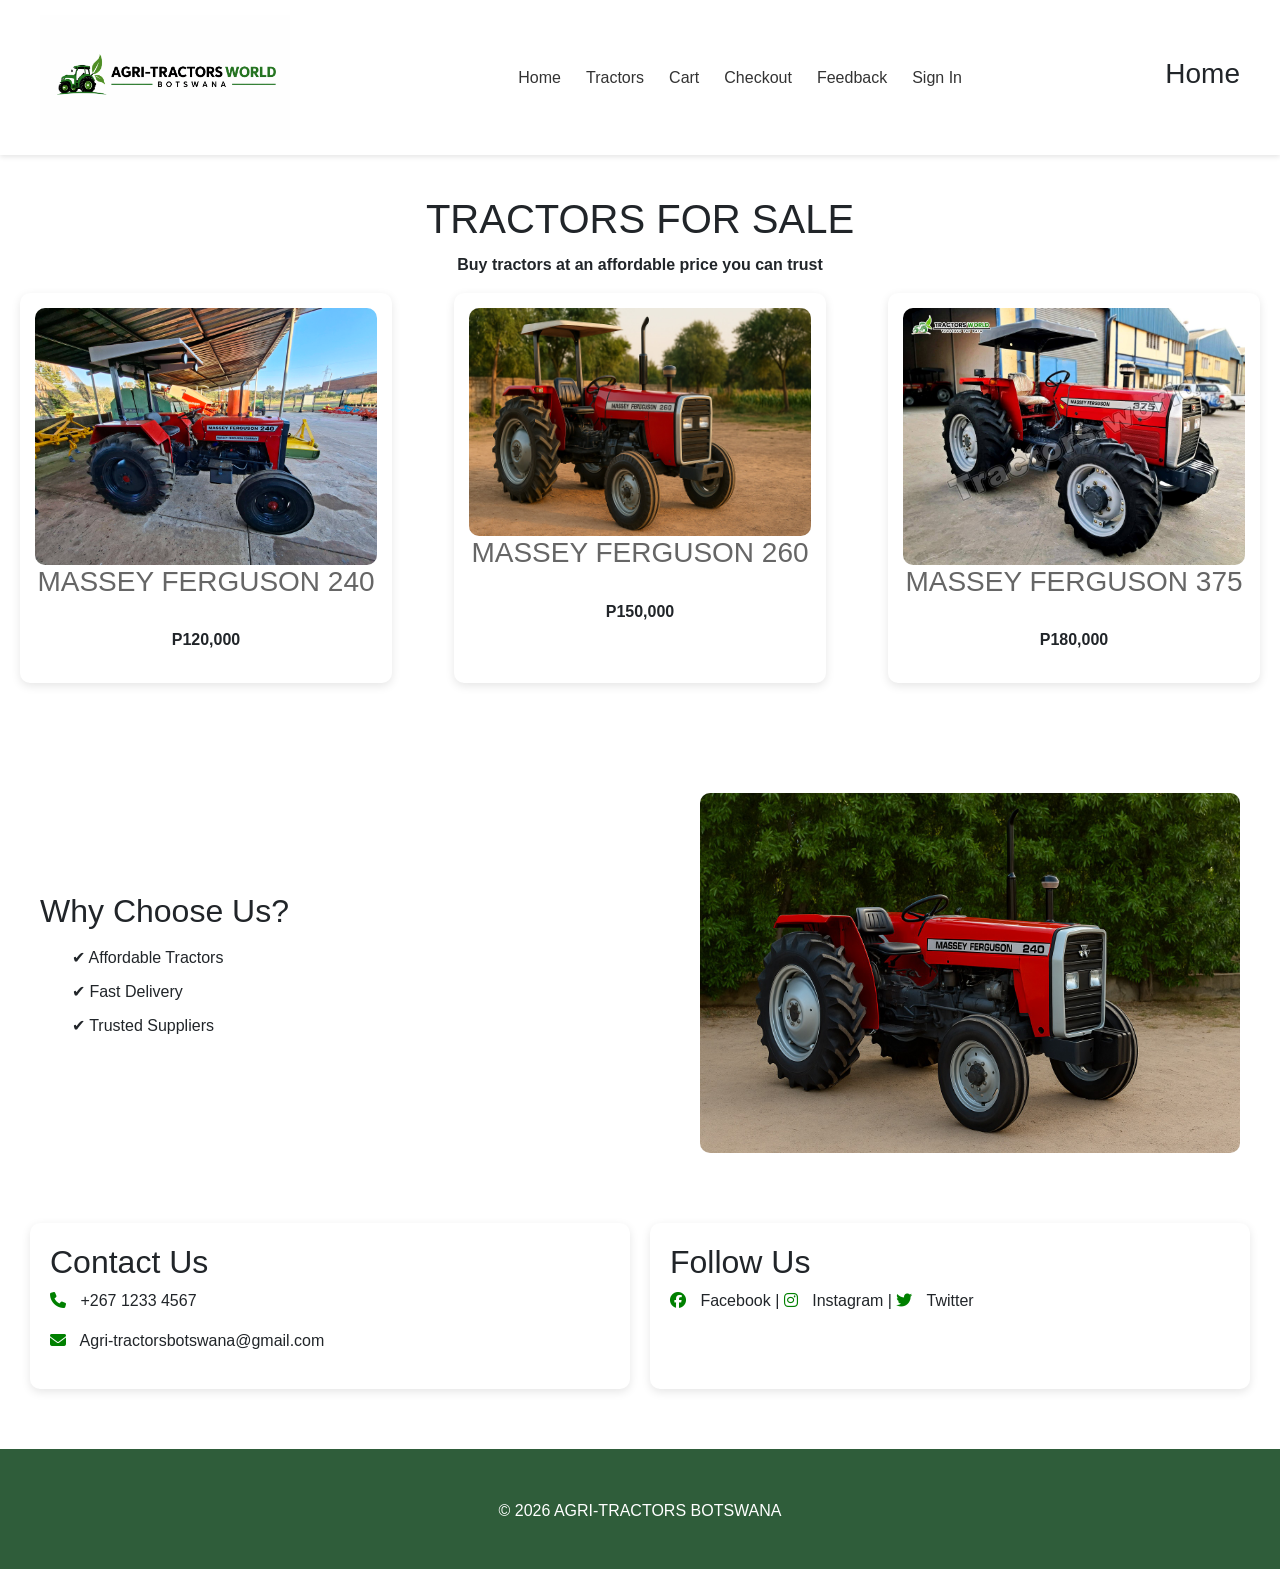
<file: index.html>
<!DOCTYPE html>
<html>
<head>
    <title>Home</title>
     <link rel="stylesheet"href="styles.css">
    <link rel="stylesheet" href="https://cdnjs.cloudflare.com/ajax/libs/font-awesome/6.5.0/css/all.min.css">
     <link href="https://cdn.jsdelivr.net/npm/bootstrap@5.3.0/dist/css/bootstrap.min.css" rel="stylesheet">
</head>
      
     <body>
<header class="header">
      <img src="images/logo2.png"  width="250"> 
    
<nav class="navbar navbar-expand-lg">
  <div class="container-fluid">
    
   

    
    <button class="navbar-toggler" type="button" data-bs-toggle="collapse" data-bs-target="#navbarNav">
      ☰
    </button>

   
    <div class="collapse navbar-collapse" id="navbarNav">
      <a href="index.html">Home</a> 
      <a href="products.html">Tractors</a> 
      <a href="cart.html">Cart</a> 
      <a href="checkout.html">Checkout</a>
      <a href="feedback.html">Feedback</a>
      <a href="signin.html">Sign In</a>
    </div>

  </div>
</nav>
    <h3>Home</h3>
    
</header>
<section id="home">
    <h1>TRACTORS FOR SALE</h1>
    <p class="subtitle">Buy tractors at an affordable price you can trust</p>

   <div class="tractor-container">

        <div class="tractor-card">
            <img src="images/240.jpg">
            <h3>MASSEY FERGUSON 240</h3>
            <p class="price">P120,000</p>
        </div>

        <div class="tractor-card">
            <img src="images/260.jpg">
            <h3>MASSEY FERGUSON 260</h3>
            <p class="price">P150,000</p>
        </div>

        <div class="tractor-card">
            <img src="images/375.jpg">
            <h3>MASSEY FERGUSON 375</h3>
            <p class="price">P180,000</p>
        </div>

    </div>
</section>
<section class="why">
    
    <div class="why-text">
        <h2>Why Choose Us?</h2>
        <ul>
            <li>✔ Affordable Tractors</li>
            <li>✔ Fast Delivery</li>
            <li>✔ Trusted Suppliers</li>
        </ul>
    </div>

    <div class="why-image">
        <img src="images/1234.jpg"  width="250"> 
    </div>

</section>
    
   <section class="contact-section">

    <div class="contact-box">
        <h2>Contact Us</h2>
      <p><i class="fas fa-phone"></i> +267 1233 4567</p>
      <p><i class="fas fa-envelope"></i> Agri-tractorsbotswana@gmail.com</p>
    </div>

    <div class="contact-box">
        <h2>Follow Us</h2>
      <p>
    <i class="fab fa-facebook"></i> Facebook |
    <i class="fab fa-instagram"></i> Instagram |
    <i class="fab fa-twitter"></i> Twitter
</p>
    </div>

</section>
         <footer>
    <p>&copy; 2026 AGRI-TRACTORS BOTSWANA</p>
</footer>
</body>
    <script src="https://cdn.jsdelivr.net/npm/@popperjs/core@2.11.6/dist/umd/popper.min.js"></script>

<script src="https://cdn.jsdelivr.net/npm/bootstrap@5.3.0/dist/js/bootstrap.min.js"></script>
</html>
</file>
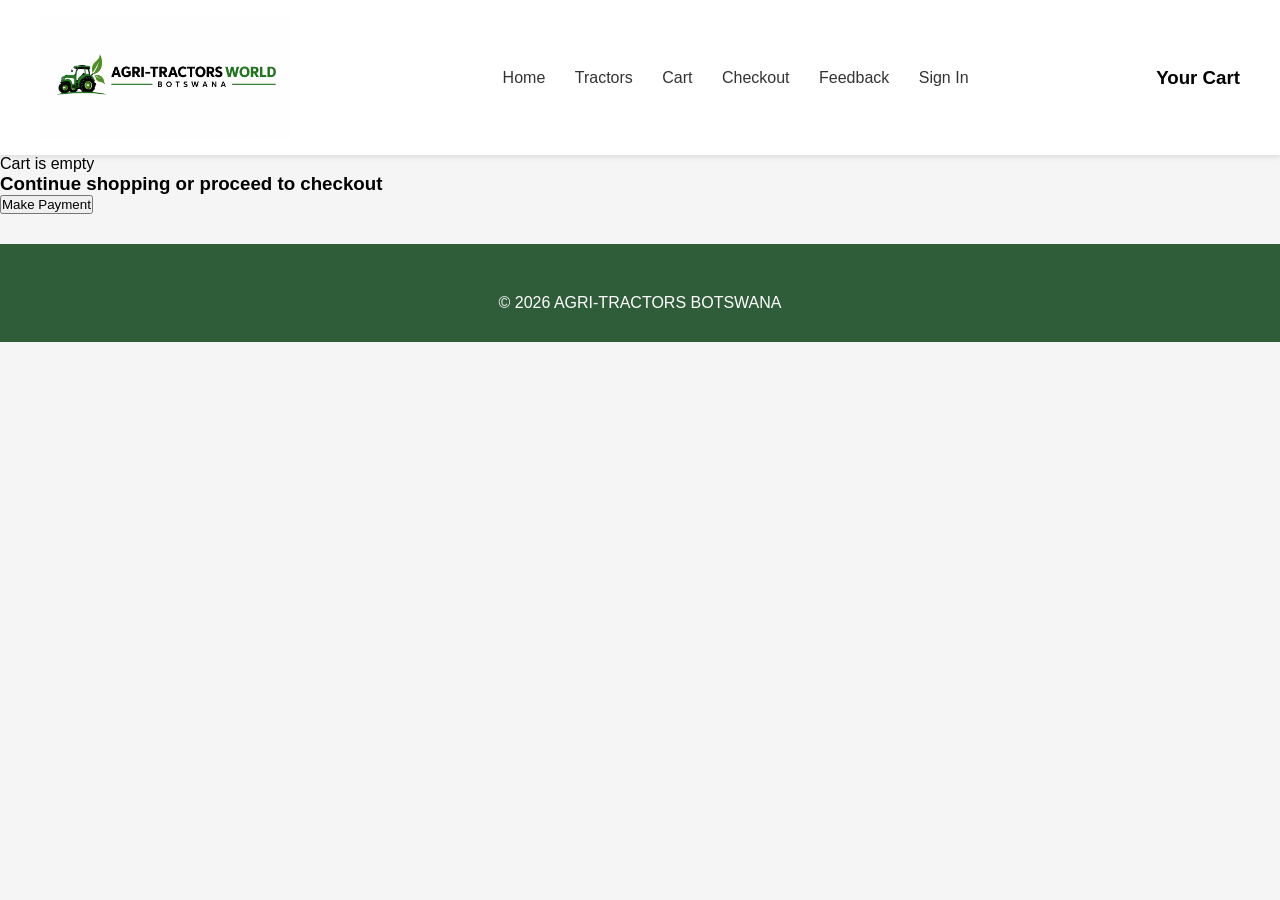
<file: cart.html>
<!DOCTYPE html>
<html lang="en">
<head>
  <meta charset="UTF-8">
  <title>Cart</title>
    <link rel="stylesheet"href="styles.css">
</head>
<body>


  <header>
 <header class="header">
      <img src="images/logo2.png"  width="250"> 
  <nav class="navbar navbar-expand-lg">
  <div class="container-fluid">
    


   
    <div class="collapse navbar-collapse" id="navbarNav">
      <a href="index.html">Home</a> 
      <a href="products.html">Tractors</a> 
      <a href="cart.html">Cart</a> 
      <a href="checkout.html">Checkout</a>
      <a href="feedback.html">Feedback</a>
      <a href="signin.html">Sign In</a>
    </div>

  </div>
</nav>
    <h3>Your Cart</h3>
  </header>

<div id="cart"></div>

<p id="empty">Cart is empty</p>

<script>
  let cart = JSON.parse(localStorage.getItem("cart")) || [];

  let cartDiv = document.getElementById("cart");
  let emptyMsg = document.getElementById("empty");

  function showCart() {
    cartDiv.innerHTML = "";

    if (cart.length === 0) {
      emptyMsg.style.display = "block";
      return;
    } else {
      emptyMsg.style.display = "none";
    }

    cart.forEach((item, index) => {
      cartDiv.innerHTML += `
        <p>
          <b>P{item.name}</b> - PP{item.price}
          <button onclick="removeItem(P{index})">Remove</button>
        </p>
      `;
    });
  }

  function removeItem(index) {
    cart.splice(index, 1);
    localStorage.setItem("cart", JSON.stringify(cart));
    showCart();
  }

  showCart();
</script>
  </header>
     </div>
  <h3>Continue shopping or proceed to checkout</h3>
        <a href="checkout.html"><button>Make Payment</button></a>
    </div>
</body>
  
    <footer>
    <p>&copy; 2026 AGRI-TRACTORS BOTSWANA</p>
    
</footer>

</html>
</file>
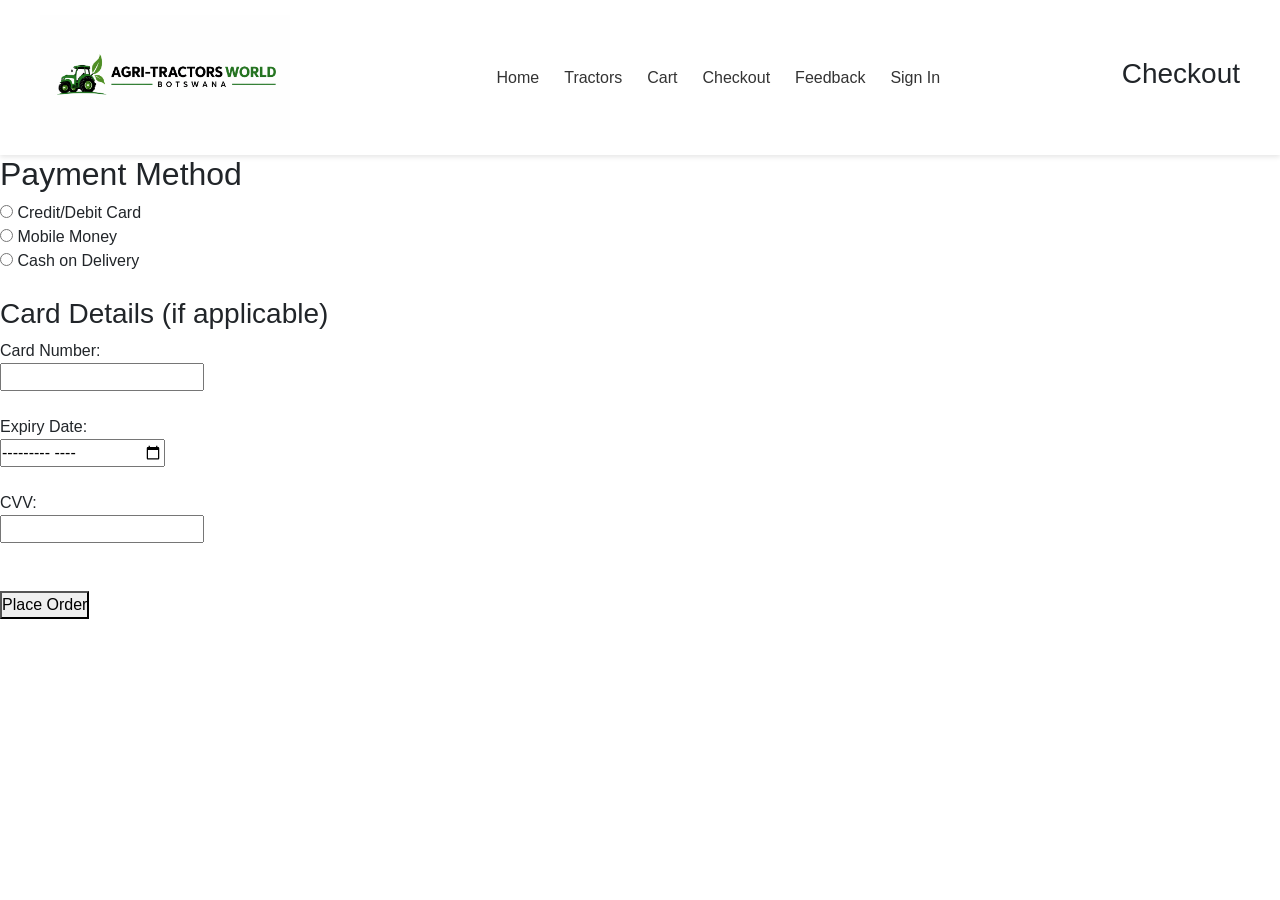
<file: checkout.html>
<!DOCTYPE html>
<html lang="en">
<head>
    <meta charset="UTF-8">
    <title>Checkout Page</title>
     <link rel="stylesheet"href="styles.css">
    <link href="https://cdn.jsdelivr.net/npm/bootstrap@5.3.0/dist/css/bootstrap.min.css" rel="stylesheet">
</head>
<header class="header">
      <img src="images/logo2.png"  width="250"> 
    <nav class="navbar navbar-expand-lg">
  <div class="container-fluid">
    
   

    
    <button class="navbar-toggler" type="button" data-bs-toggle="collapse" data-bs-target="#navbarNav">
      ☰
    </button>

   
    <div class="collapse navbar-collapse" id="navbarNav">
      <a href="index.html">Home</a> 
      <a href="products.html">Tractors</a> 
      <a href="cart.html">Cart</a> 
      <a href="checkout.html">Checkout</a>
      <a href="feedback.html">Feedback</a>
      <a href="signin.html">Sign In</a>
    </div>

  </div>
</nav>
    
      <h3>Checkout</h3>
</header>
    <body>
    
    <h2>Payment Method</h2>

    <form action="submit_order.html" method="post">

        <input type="radio" name="payment" value="card" required> Credit/Debit Card<br>
        <input type="radio" name="payment" value="mobile"> Mobile Money<br>
        <input type="radio" name="payment" value="cash"> Cash on Delivery<br><br>

        
        <h3>Card Details (if applicable)</h3>

        <label>Card Number:</label><br>
        <input type="text" name="cardnumber"><br><br>

        <label>Expiry Date:</label><br>
        <input type="month" name="expiry"><br><br>

        <label>CVV:</label><br>
        <input type="password" name="cvv"><br><br>

        
      

        <br>

        
        <button type="submit">Place Order</button>

    </form>
        
        <script src="https://cdn.jsdelivr.net/npm/@popperjs/core@2.11.6/dist/umd/popper.min.js"></script> 

<script src="https://cdn.jsdelivr.net/npm/bootstrap@5.3.0/dist/js/bootstrap.min.js"></script> 

</body>

</html>
</file>
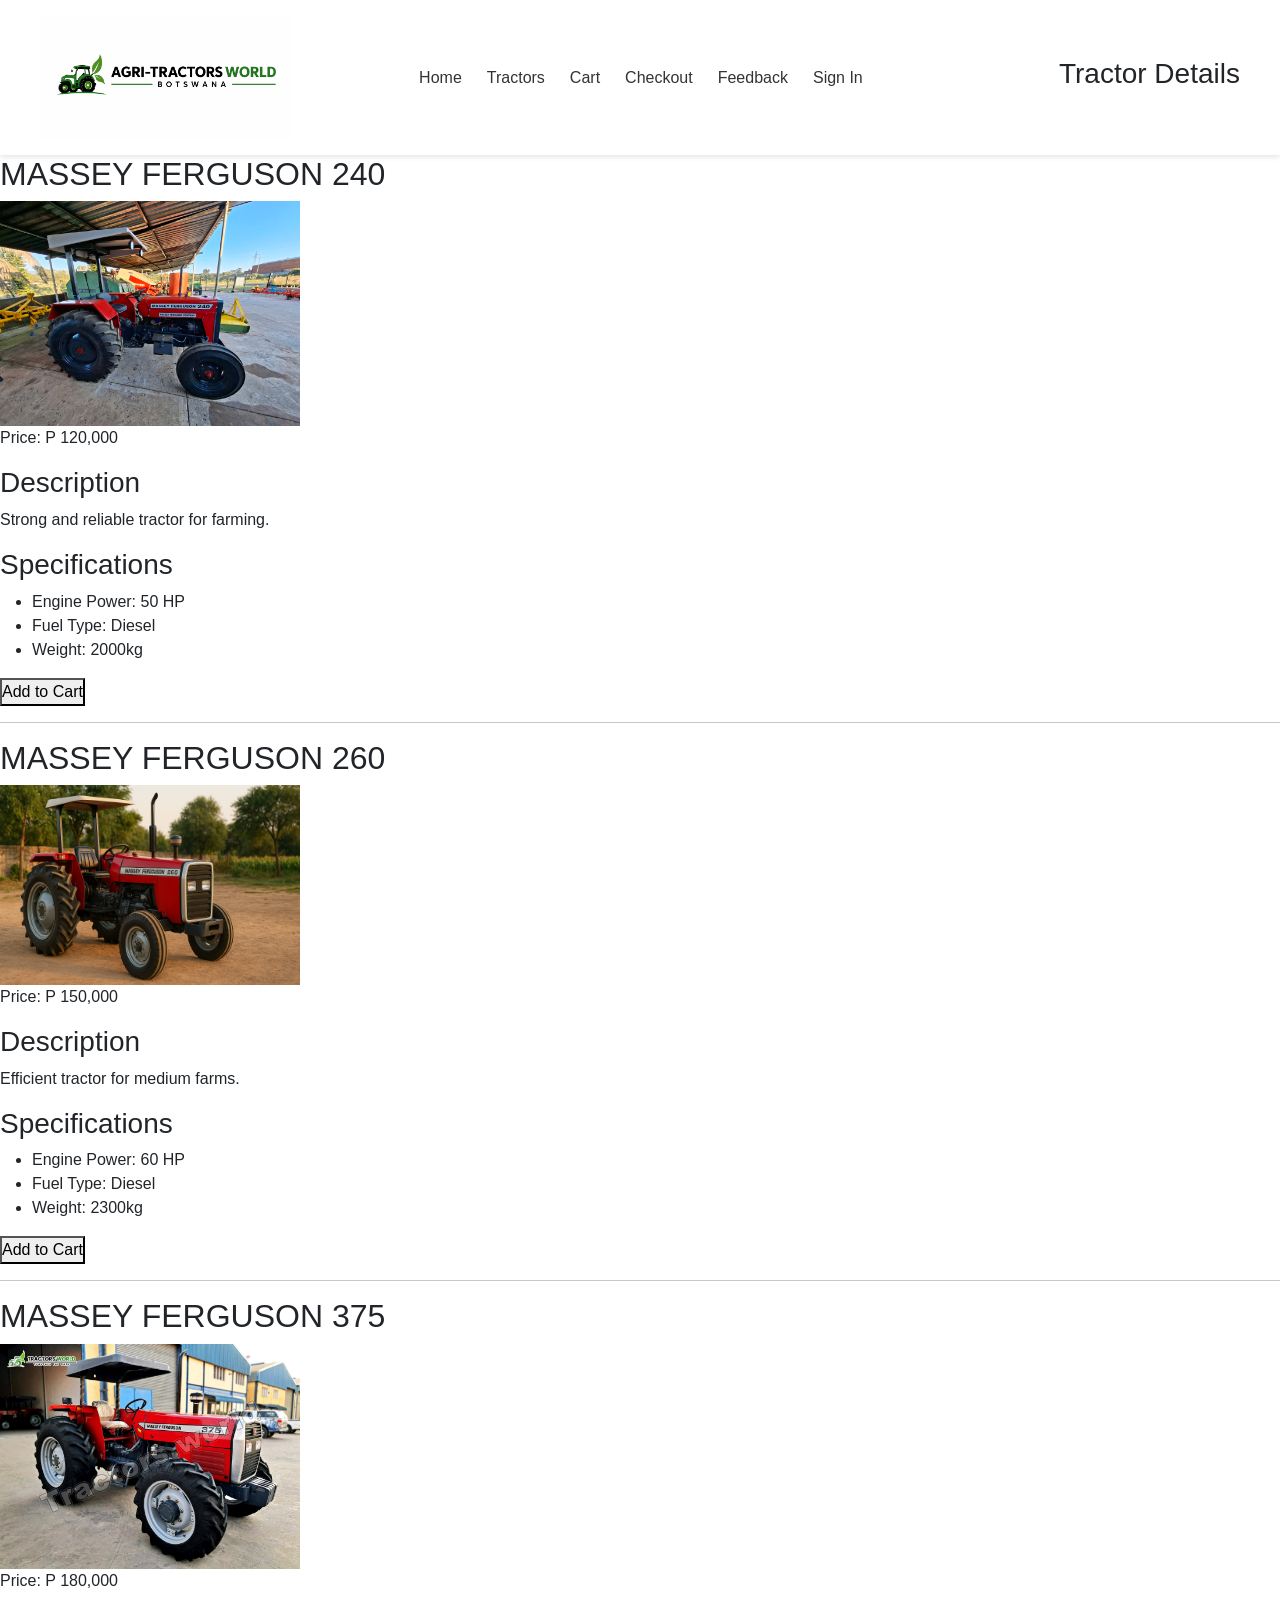
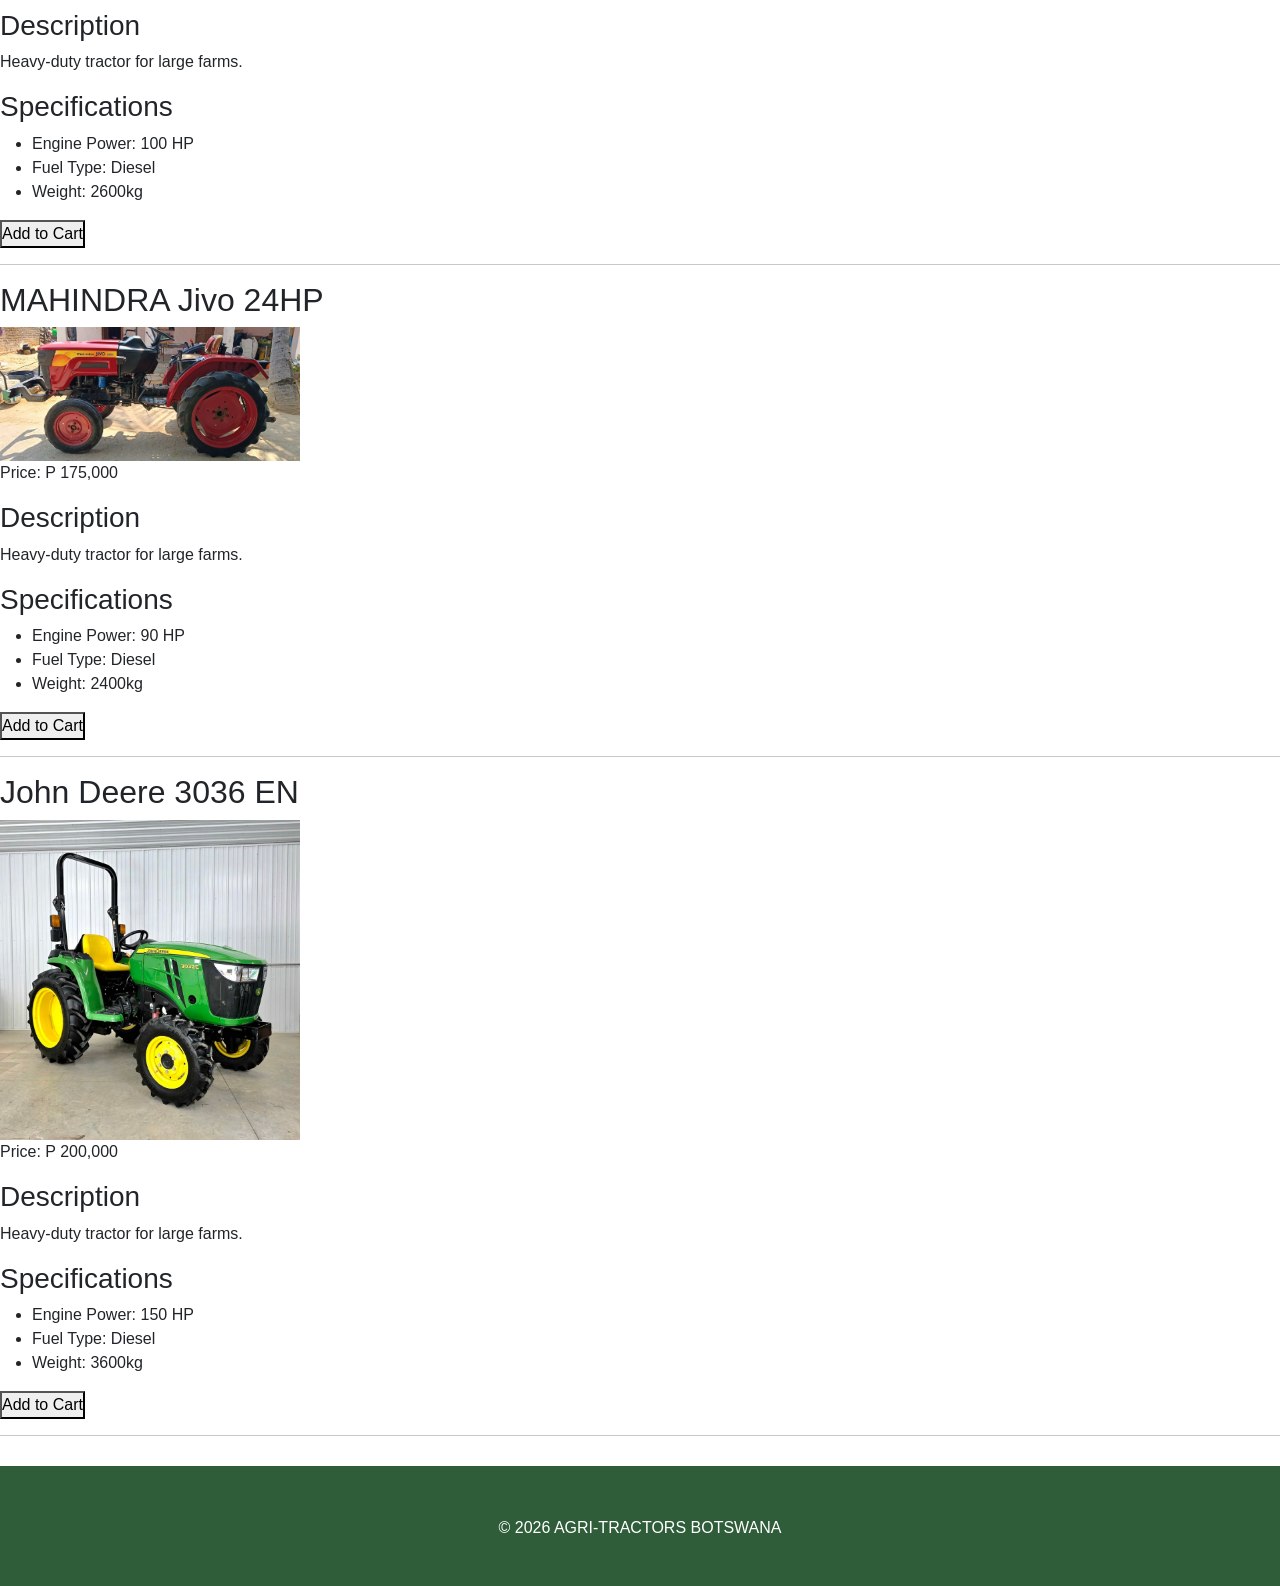
<file: details.html>
<!DOCTYPE html>
<html>
<head>
    <title>Product Details</title>
     <link rel="stylesheet"href="styles.css">
    <link href="https://cdn.jsdelivr.net/npm/bootstrap@5.3.0/dist/css/bootstrap.min.css" rel="stylesheet">
</head>
<body>
<header class="header">
      <img src="images/logo2.png"  width="250"> 
   <nav class="navbar navbar-expand-lg">
  <div class="container-fluid">
    
   

    
    <button class="navbar-toggler" type="button" data-bs-toggle="collapse" data-bs-target="#navbarNav">
      ☰
    </button>

   
    <div class="collapse navbar-collapse" id="navbarNav">
      <a href="index.html">Home</a> 
      <a href="products.html">Tractors</a> 
      <a href="cart.html">Cart</a> 
      <a href="checkout.html">Checkout</a>
      <a href="feedback.html">Feedback</a>
      <a href="signin.html">Sign In</a>
    </div>

  </div>
</nav>

<hr>
    <h3>Tractor Details</h3>

</header>


<h2>MASSEY FERGUSON 240</h2>
<img src="images/240.jpg" width="300"><br>

<p>Price: P 120,000</p>

<h3>Description</h3>
<p>Strong and reliable tractor for farming.</p>

<h3>Specifications</h3>
<ul>
    <li>Engine Power: 50 HP</li>
    <li>Fuel Type: Diesel</li>
    <li>Weight: 2000kg</li>
</ul>

<a href="cart.html"><button>Add to Cart</button></a>

<hr>


<h2>MASSEY FERGUSON 260</h2>
<img src="images/260.jpg" width="300"><br>

<p>Price: P 150,000</p>

<h3>Description</h3>
<p>Efficient tractor for medium farms.</p>

<h3>Specifications</h3>
<ul>
    <li>Engine Power: 60 HP</li>
    <li>Fuel Type: Diesel</li>
    <li>Weight: 2300kg</li>
</ul>

<a href="cart.html"><button>Add to Cart</button></a>

<hr>


<h2>MASSEY FERGUSON 375</h2>
<img src="images/375.jpg" width="300"><br>

<p>Price: P 180,000</p>

<h3>Description</h3>
<p>Heavy-duty tractor for large farms.</p>

<h3>Specifications</h3>
<ul>
    <li>Engine Power: 100 HP</li>
    <li>Fuel Type: Diesel</li>
    <li>Weight: 2600kg</li>
</ul>

<a href="cart.html"><button>Add to Cart</button></a>

<hr>

    <h2>MAHINDRA Jivo 24HP</h2>
<img src="images/jivo.jpg" width="300"><br>

<p>Price: P 175,000</p>

<h3>Description</h3>
<p>Heavy-duty tractor for large farms.</p>

<h3>Specifications</h3>
<ul>
    <li>Engine Power: 90 HP</li>
    <li>Fuel Type: Diesel</li>
    <li>Weight: 2400kg</li>
</ul>

<a href="cart.html"><button>Add to Cart</button></a>

    <hr>

    <h2>John Deere 3036 EN</h2>
<img src="images/3036.jpg" width="300"><br>

<p>Price: P 200,000</p>

<h3>Description</h3>
<p>Heavy-duty tractor for large farms.</p>

<h3>Specifications</h3>
<ul>
    <li>Engine Power: 150 HP</li>
    <li>Fuel Type: Diesel</li>
    <li>Weight: 3600kg</li>
</ul>

<a href="cart.html"><button>Add to Cart</button></a>
    
    <hr>


<footer>
    <p>&copy; 2026 AGRI-TRACTORS BOTSWANA</p>
    
</footer>
    
    <script src="https://cdn.jsdelivr.net/npm/@popperjs/core@2.11.6/dist/umd/popper.min.js"></script> 

<script src="https://cdn.jsdelivr.net/npm/bootstrap@5.3.0/dist/js/bootstrap.min.js"></script> 

</body>
</html>
</file>
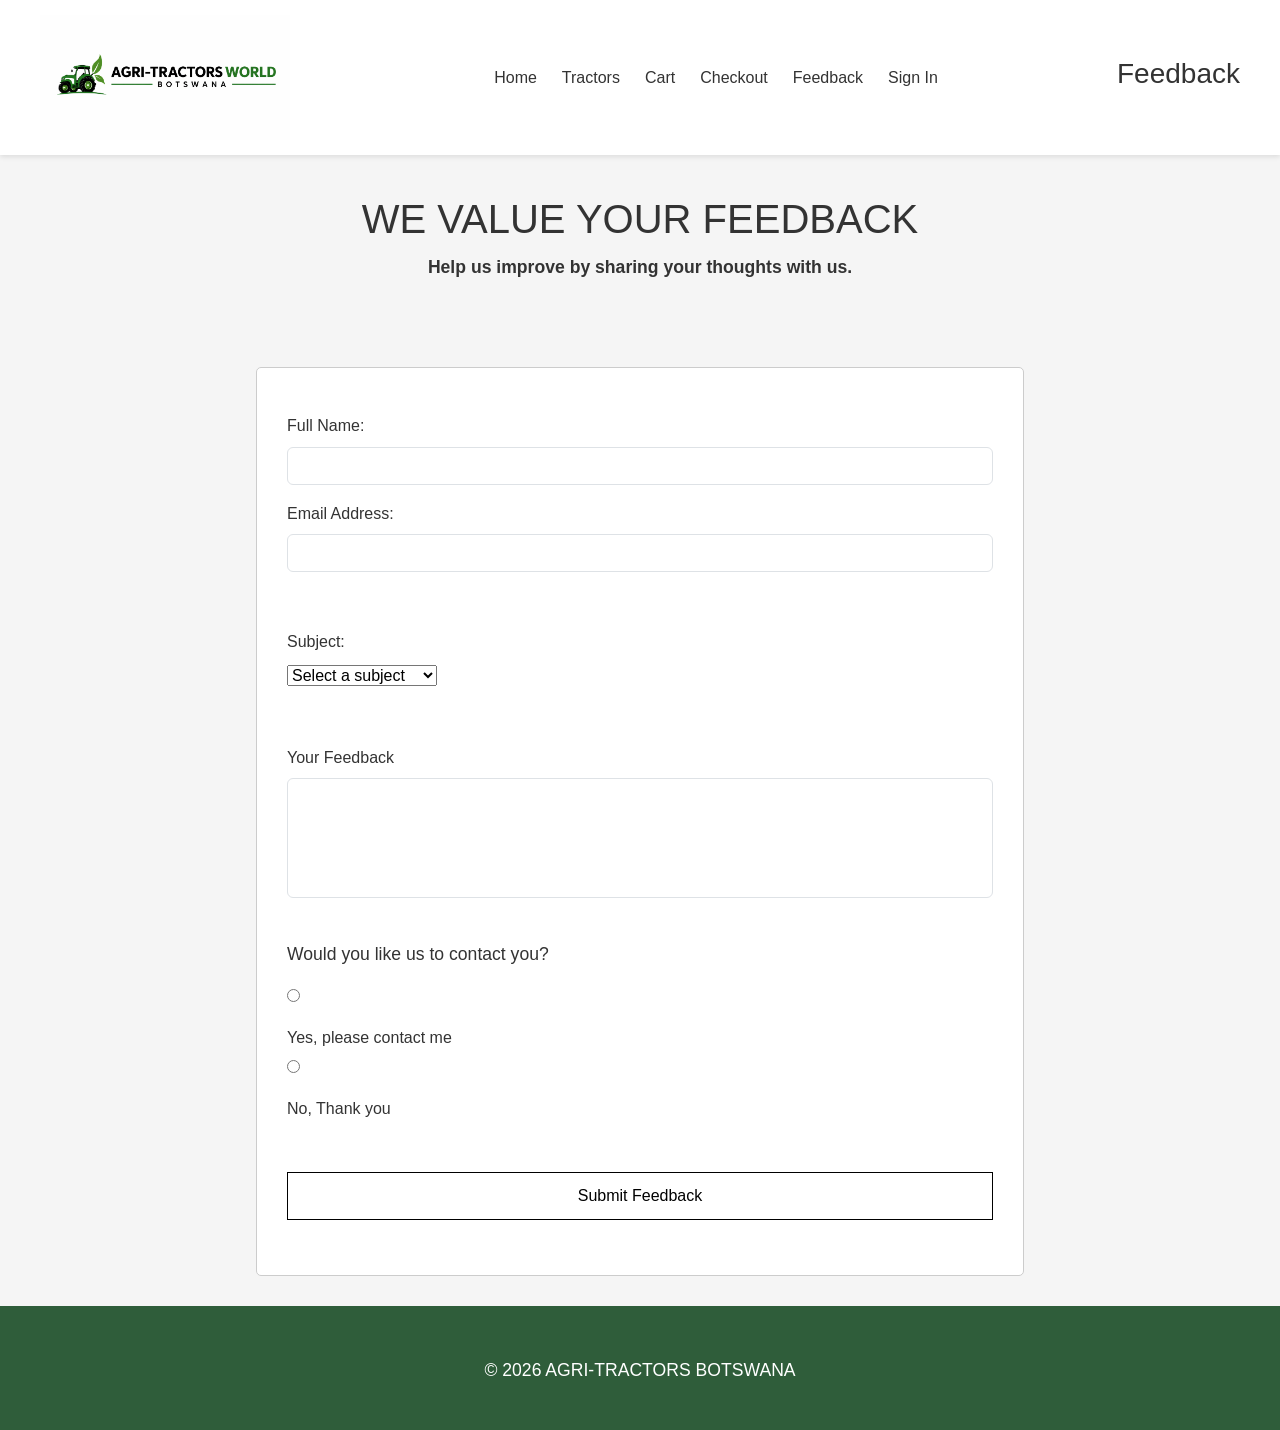
<file: feedback.html>
<!DOCTYPE html>
<html>
<head>
    <title>feedback</title>
     <link href="https://cdn.jsdelivr.net/npm/bootstrap@5.3.0/dist/css/bootstrap.min.css" rel="stylesheet">
     <link rel="stylesheet"href="styles.css">
     <link rel="stylesheet"href="stylefeed.css">
    
   
</head>
<body>         
<header class="header">
      <img src="images/logo2.png"  width="250"> 
        
<nav class="navbar navbar-expand-lg">
  <div class="container-fluid">
    
   

    
    <button class="navbar-toggler" type="button" data-bs-toggle="collapse" data-bs-target="#navbarNav">
      ☰
    </button>

   
    <div class="collapse navbar-collapse" id="navbarNav">
      <a href="index.html">Home</a> 
      <a href="products.html">Tractors</a> 
      <a href="cart.html">Cart</a> 
      <a href="checkout.html">Checkout</a>
      <a href="feedback.html">Feedback</a>
      <a href="signin.html">Sign In</a>
    </div>

  </div>
</nav>
  <h3>Feedback</h3>
</header>

    
    <section id="home">
    <h1>WE VALUE YOUR FEEDBACK</h1>
    <p class="subtitle">Help us improve by sharing your thoughts with us.</p>
    </section>

<form>
    
    <div class="mb-3">
        <label class="form-label">Full Name:</label>
        <input type="fullname" class="form-control" required>
    </div>
    
    <div class="mb-3">
        <label class="form-label">Email Address:</label>
       <input type="email" class="form-control" required>
    </div>

    
        <br>

    
    <div class="mb-3">
        <label class="form-label">Subject:</label>
         <select id="subject" name="subject">
                  <option value="">Select a subject </option>
              <option value="customer service">Customer Service</option>
              <option value="delivery">Delivery</option>
              <option value="Website experience"></option>
         </select>
        
        </div>
     <br>
    
     <div class="mb-3">
         <label class="form-label">Your Feedback</label>
         <textarea class="form-control" rows="4"></textarea>
     </div>

    
    <br>

    
    <div>
    <p>Would you like us to contact you?</p>
    <input type="radio" id="yes" name="yes" value="yes">
    <label for="yes">Yes, please contact me </label>
       <input type="radio" id="no" name="yes" value="no">
     <label for="no">No, Thank you </label>
    </div>
<br>

    <div>
<input type="submit" value="Submit Feedback">
    </div>

    <br>
    
</form>
    
<footer>
    <p>&copy; 2026 AGRI-TRACTORS BOTSWANA</p>
</footer>

        
</header>
</body>
</html>
</file>
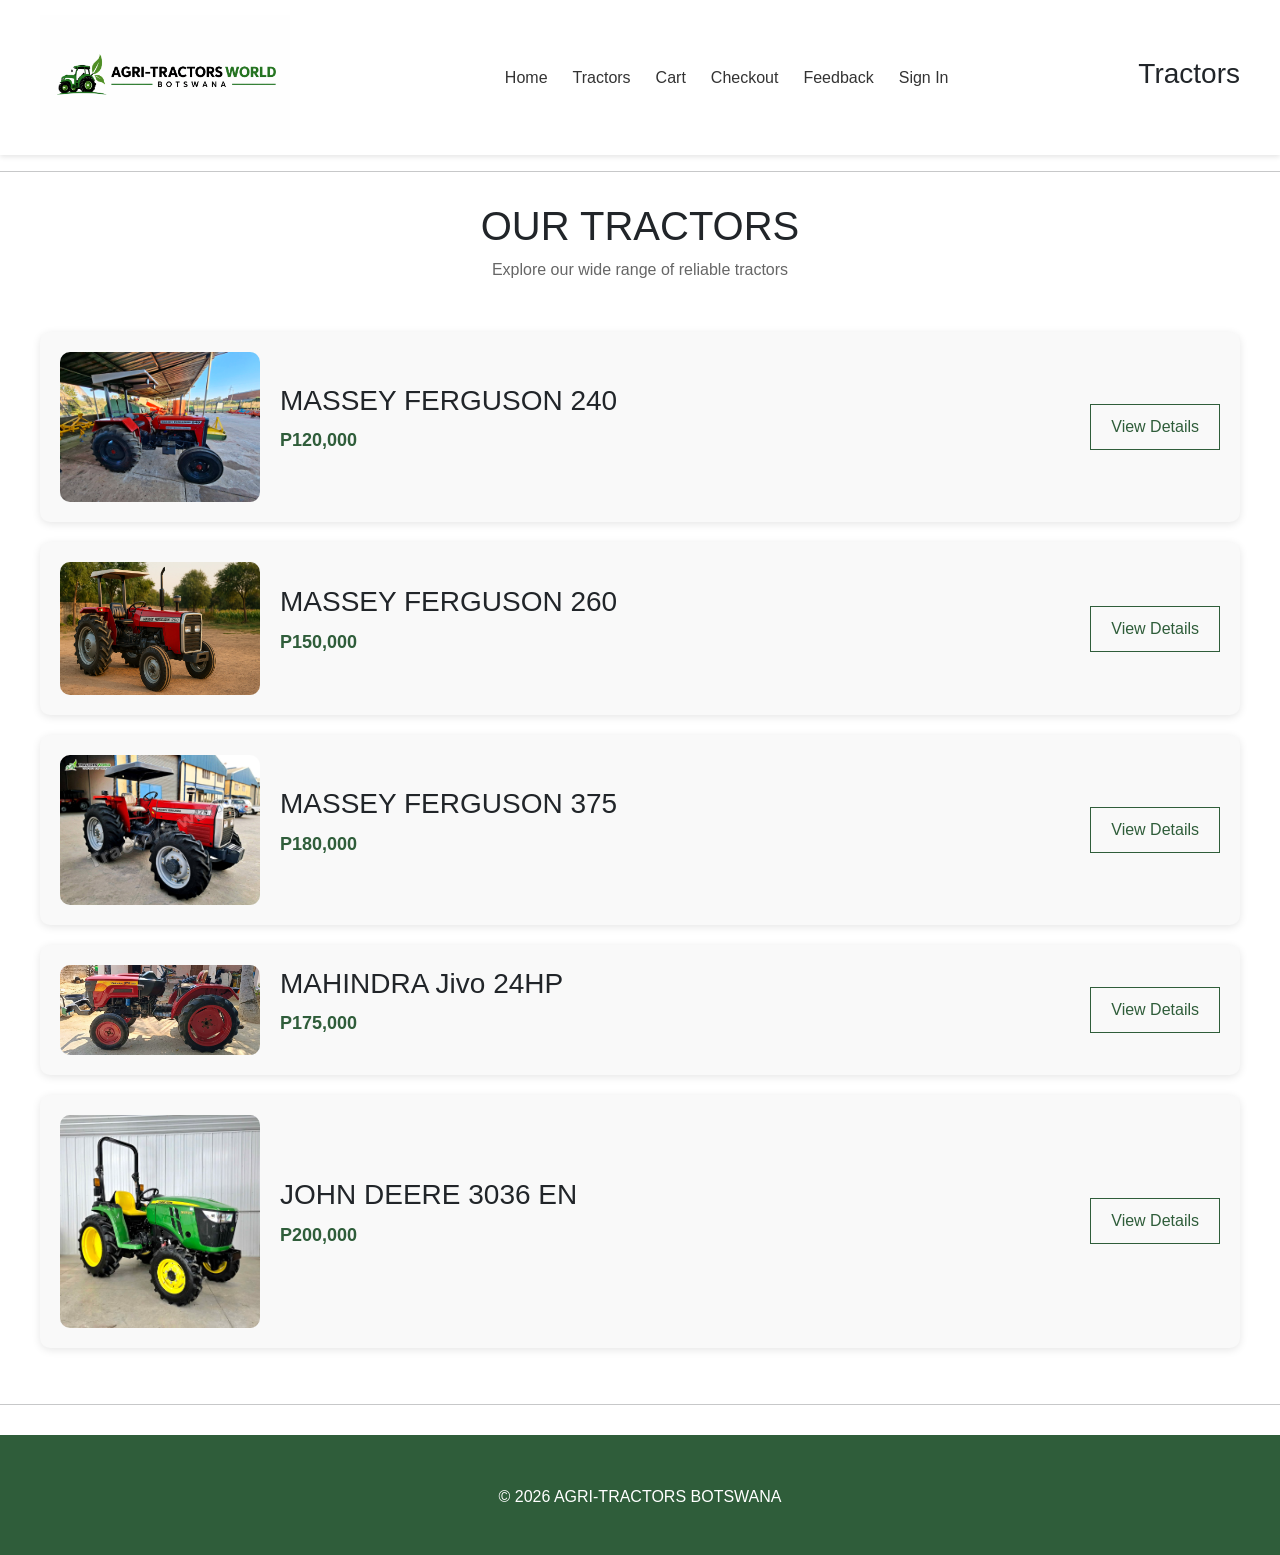
<file: products.html>
<!DOCTYPE html>
<html>
<head>
    <title>Tractors</title>
     <link rel="stylesheet"href="styles.css">
    <link rel="stylesheet"href="stylestrc.css">
    <link href="https://cdn.jsdelivr.net/npm/bootstrap@5.3.0/dist/css/bootstrap.min.css" rel="stylesheet">
</head>
<body>         
<header class="header">
      <img src="images/logo2.png"  width="250"> 
<nav class="navbar navbar-expand-lg">
  <div class="container-fluid">
    
   

    
    <button class="navbar-toggler" type="button" data-bs-toggle="collapse" data-bs-target="#navbarNav">
      ☰
    </button>

   
    <div class="collapse navbar-collapse" id="navbarNav">
      <a href="index.html">Home</a> 
      <a href="products.html">Tractors</a> 
      <a href="cart.html">Cart</a> 
      <a href="checkout.html">Checkout</a>
      <a href="feedback.html">Feedback</a>
      <a href="signin.html">Sign In</a>
    </div>

  </div>
</nav>
    <h3>Tractors</h3>
    
</header>

<hr>
<h1 class="title">OUR TRACTORS</h1>
<p class="subtitle">Explore our wide range of reliable tractors</p>

<div class="tractor-list">

    <div class="tractor-item">
        <img src="images/240.jpg">
        <div class="tractor-info">
            <h3>MASSEY FERGUSON 240</h3>
            <p class="price">P120,000</p>
        </div>
        <a href="details.html"><button>View Details</button></a>
    </div>

    <div class="tractor-item">
        <img src="images/260.jpg">
        <div class="tractor-info">
            <h3>MASSEY FERGUSON 260</h3>
            <p class="price">P150,000</p>
        </div>
        <a href="details.html"><button>View Details</button></a>
    </div>

    <div class="tractor-item">
        <img src="images/375.jpg">
        <div class="tractor-info">
            <h3>MASSEY FERGUSON 375</h3>
            <p class="price">P180,000</p>
        </div>
        <a href="details.html"><button>View Details</button></a>
    </div>

    <div class="tractor-item">
        <img src="images/jivo.jpg">
        <div class="tractor-info">
            <h3>MAHINDRA Jivo 24HP</h3>
            <p class="price">P175,000</p>
        </div>
        <a href="details.html"><button>View Details</button></a>
    </div>

    <div class="tractor-item">
        <img src="images/3036.jpg">
        <div class="tractor-info">
            <h3>JOHN DEERE 3036 EN</h3>
            <p class="price">P200,000</p>
        </div>
        <a href="details.html"><button>View Details</button></a>
    </div>

</div>

    




<hr>

<footer>
    <p>&copy; 2026 AGRI-TRACTORS BOTSWANA</p>
</footer>
    
<script src="https://cdn.jsdelivr.net/npm/@popperjs/core@2.11.6/dist/umd/popper.min.js"></script> 

<script src="https://cdn.jsdelivr.net/npm/bootstrap@5.3.0/dist/js/bootstrap.min.js"></script> 
</body>
    
</html>
</file>
<file: styles.css>
* {
    margin: 0;
    padding: 0;
    box-sizing: border-box;
    font-family: Arial, sans-serif;
}


body {
    background-color: #f5f5f5;
}


.header {
    display: flex;
    justify-content: space-between;
    align-items: center;
    padding: 15px 40px;
    background: white;
    box-shadow: 0 2px 5px rgba(0,0,0,0.1);
}


.navbar a {
    text-decoration: none;
    color: #333;
    margin-left: 25px;
    font-weight: 500;
}

.navbar a: hover {
    color: green;
}
.tractor-card {
    background: white;
    padding: 15px;
    border-radius: 10px;
    width: 30%;   
    box-shadow: 0 3px 10px rgba(0,0,0,0.1);
}

.tractor-container {
    display: flex;              
    justify-content: space-between;
    gap: 20px;                 
    flex-wrap: wrap;            
}

#home {
    text-align: center;
    padding: 40px 20px;
}

#home h1 {
    font-size: 40px;
    margin-bottom: 10px;
}

#home h3 {
    color: #666;
    margin-bottom: 30px;
}





#home img {
    width: 100%;
    border-radius: 10px;
}

#home p {
    margin-top: 10px;
    font-weight: bold;
}


section:nth-of-type(2) {
    display: flex;
    justify-content: space-between;
    align-items: center;
    padding: 40px;
    background: white;
    margin-top: 30px;
}

section:nth-of-type(2) h2 {
    margin-bottom: 15px;
}

section:nth-of-type(2) ul {
    list-style: none;
}

section:nth-of-type(2) li {
    margin-bottom: 10px;
    font-size: 16px;
}


footer {
    background: #2f5d3a;
    color: white;
    padding: 30px;
    margin-top: 30px;
    align: bottom;
}

footer h2 {
    margin-top: 15px;
}

footer li {
    list-style: none;
    margin: 5px 0;
}

footer p {
    margin-top: 20px;
    text-align: center;
}
.why {
    display: flex;
    justify-content: space-between;
    align-items: center;
    padding: 40px;
    background: white;
    margin-top: 30px;
}

.why-text {
    width: 50%;
}

.why-text h2 {
    margin-bottom: 15px;
}

.why-text ul {
    list-style: none;
}

.why-text li {
    margin-bottom: 10px;
    font-size: 16px;
}

.why-image {
    width: 45%;
}

.why-image img {
    width: 100%;
    border-radius: 10px;
}
.contact-section {
    display: flex;
    gap: 20px;
    padding: 30px;
}

.contact-box {
    flex: 1;
    background: white;
    padding: 20px;
    border-radius: 10px;
    box-shadow: 0 3px 10px rgba(0,0,0,0.1);
}
i {
     color: green;
    margin-right: 10px;
}
</file>
<file: stylefeed.css>
form {
  width: 60%;
  margin: 30px auto;
  background-color: white;
  padding: 30px;
  border: 1px solid #ccc;
  border-radius: 5px;
}
h1{
  font-family: Arial, sans-serif;
  text-align: center;
  
}

label {
  display: block;
  margin-top: 15px;
  margin-bottom: 5px;
}

h2{
  color: #007bff;
}
p{
  font-size:1.1em;
}
body{
  font-family: Arial, sans-serif;
  color: #333;
  background-color: #f5f5f5;
  margin: 0;
  padding: 0;
  line-height:1.6;
}
fieldset{
  border: 2px solid #007bff;
  padding: 20px;
}

input[type="submit"] {
  width: 100%;
  padding: 10px;
  margin-top: 20px;
  border: 1px solid black;
  background-color: white;
  cursor: pointer;
}

input[type="submit"]:hover {
  background-color: black;
  color: white;
}
textarea {
  height: 120px;
  resize: none;
}
</file>
<file: stylestrc.css>
.title {
    text-align: center;
    font-size: 40px;
    margin-top: 30px;
}

.subtitle {
    text-align: center;
    color: #666;
    margin-bottom: 30px;
}


.tractor-list {
    padding: 20px 40px;
}


.tractor-item {
    display: flex;
    align-items: center;
    justify-content: space-between;
    background: #f9f9f9;
    padding: 20px;
    margin-bottom: 20px;
    border-radius: 10px;
    box-shadow: 0 2px 8px rgba(0,0,0,0.1);
}


.tractor-item img {
    width: 200px;
    border-radius: 10px;
}


.tractor-info {
    flex: 1;
    margin-left: 20px;
}

.tractor-info h3 {
    margin-bottom: 10px;
}

.price {
    color: #2f5d3a;
    font-weight: bold;
    font-size: 18px;
}


button {
    padding: 10px 20px;
    border: 1px solid #2f5d3a;
    background: transparent;
    color: #2f5d3a;
    border-radius: 5px;
    cursor: pointer;
}

button:hover {
    background: #2f5d3a;
    color: white;
}
</file>
